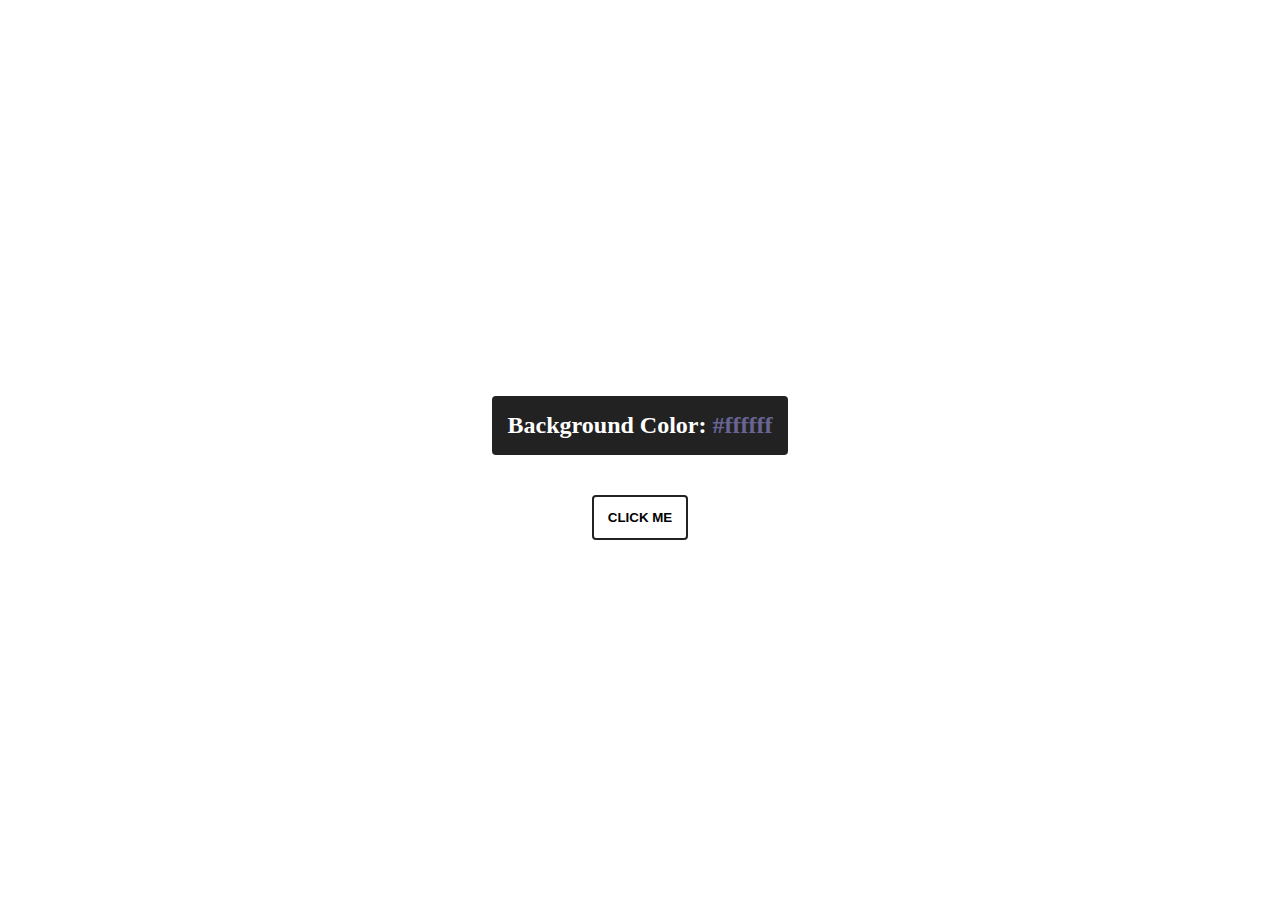
<file: Color Flipper/index.html>
<!DOCTYPE html>
<html lang="en">
<head>
    <meta charset="UTF-8">
    <meta name="viewport" content="width=device-width, initial-scale=1.0">
    <title>Color Flipper</title>
    <link href="styles.css" rel="stylesheet" />
</head>
<body>
    <main>
        <div class="container">
            <h2>Background Color: <span class="color">#ffffff</span></h2>
            <button class="btn btn-hero" id="btn">Click me</button>
        </div>
    </main>
    <script src="script.js"></script>
</body>
</html>
</file>
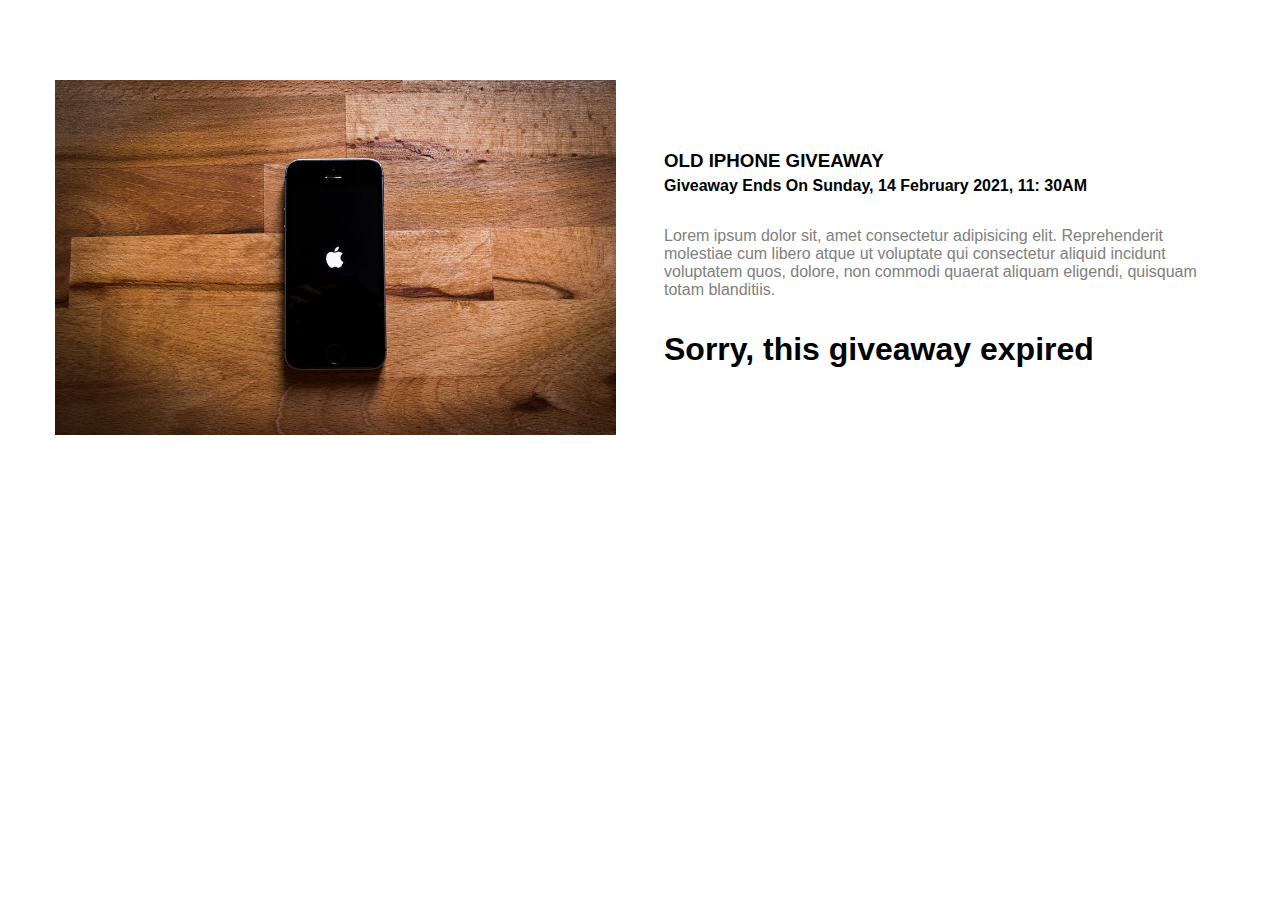
<file: Countdown timer/index.html>
<!DOCTYPE html>
<html lang="en">
  <head>
    <meta charset="UTF-8" />
    <meta name="viewport" content="width=device-width, initial-scale=1.0" />
    <title>Countdown</title>

    <!-- styles -->
    <link rel="stylesheet" href="styles.css" />
  </head>
  <body>
    <section class="section-center">
      <!-- image -->
      <article class="gift-img">
        <img class="photo" src="./gift.jpeg" alt="gift" />
      </article>
      <!-- info -->
      <article class="gift-info">
        <h3>old iphone giveaway</h3>
        <h4 class="giveaway">
          <!--giveaway ends on Monday, 14 June 2021, 8:00am-->
        </h4>
        <p>
          Lorem ipsum dolor sit, amet consectetur adipisicing elit.
          Reprehenderit molestiae cum libero atque ut voluptate qui consectetur
          aliquid incidunt voluptatem quos, dolore, non commodi quaerat aliquam
          eligendi, quisquam totam blanditiis.
        </p>
        <div class="deadline">
          <!-- days -->
          <div class="deadline-format">
            <div>
              <h4 class="days">34</h4>
              <span>days</span>
            </div>
          </div>
          <!-- end of days -->
          <!-- days -->
          <div class="deadline-format">
            <div>
              <h4 class="hours">34</h4>
              <span>hours</span>
            </div>
          </div>
          <!-- end of days -->
          <!-- minutes -->
          <div class="deadline-format">
            <div>
              <h4 class="minutes">34</h4>
              <span>mins</span>
            </div>
          </div>
          <!-- end of days -->
          <!-- minutes -->
          <div class="deadline-format">
            <div>
              <h4 class="seconds">34</h4>
              <span>secs</span>
            </div>
          </div>
          <!-- end of days -->
        </div>
      </article>
    </section>
    <!-- javascript -->
    <script src="app.js"></script>
  </body>
</html>
</file>
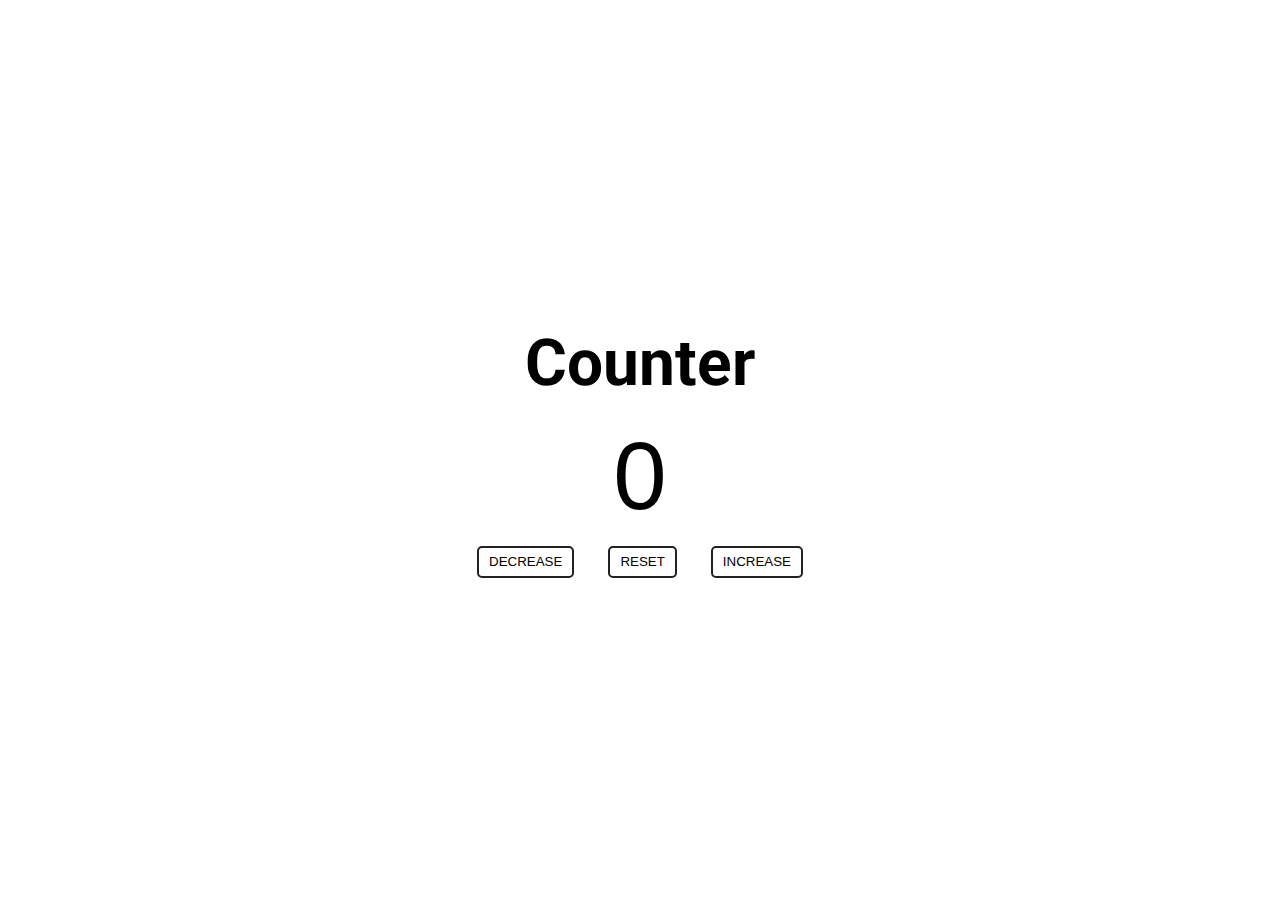
<file: Counter/index.html>
<!DOCTYPE html>
<html lang="en">
<head>
    <meta charset="UTF-8">
    <meta name="viewport" content="width=device-width, initial-scale=1.0">
    <title>Counter</title>
    <link href="style.css" rel="stylesheet" />
</head>
<body>
    <main>
        <div class="container">
            <h1>Counter</h1>
            <span id="value">0</span>
            <div class="btn-container">
                <button class="btn decrease">decrease</button>
                <button class="btn reset">reset</button>
                <button class="btn increase">increase</button>
            </div>
        </div>
    </main>
    <script src="app.js"></script>
</body>
</html>
</file>
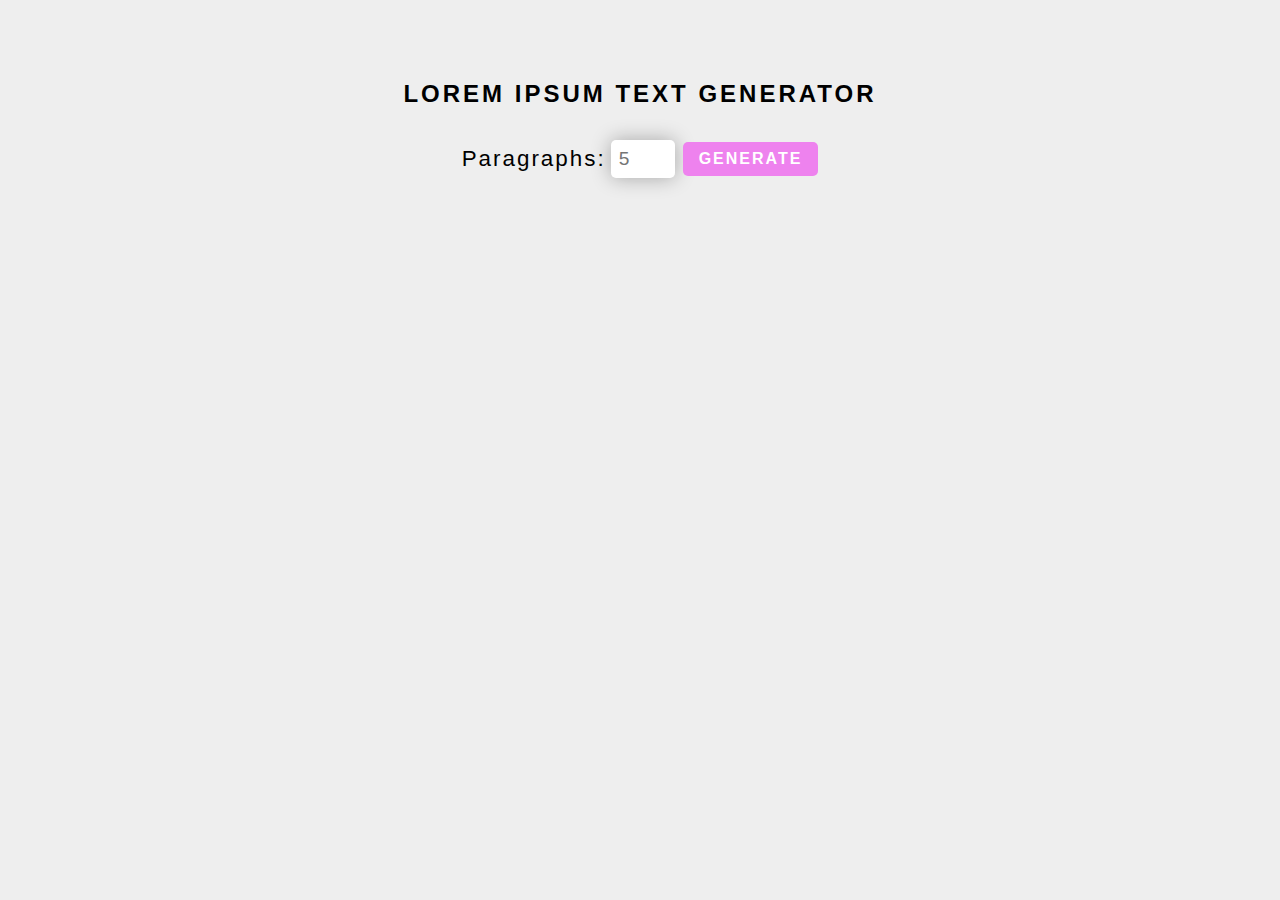
<file: Lorem ipsum text generator/index.html>
<!DOCTYPE html>
<html lang="en">
<head>
    <meta charset="UTF-8">
    <meta name="viewport" content="width=device-width, initial-scale=1.0">
    <title>Lorem Ipsum Text Generator</title>
    <link href="style.css" rel="stylesheet" />
</head>
<body>
    <section class="section-center">
        <h3>Lorem Ipsum text generator</h3>
        <form class="lorem-form">
          <label for="amount">paragraphs:</label>
          <input type="number" id="amount" name="amount" placeholder="5" />
          <button class="btn">generate</button>
        </form>
    </section>
    <article class="lorem-text"></article>
    <!--Javascript-->
    <script src="app.js"></script>
</body>
</html>
</file>
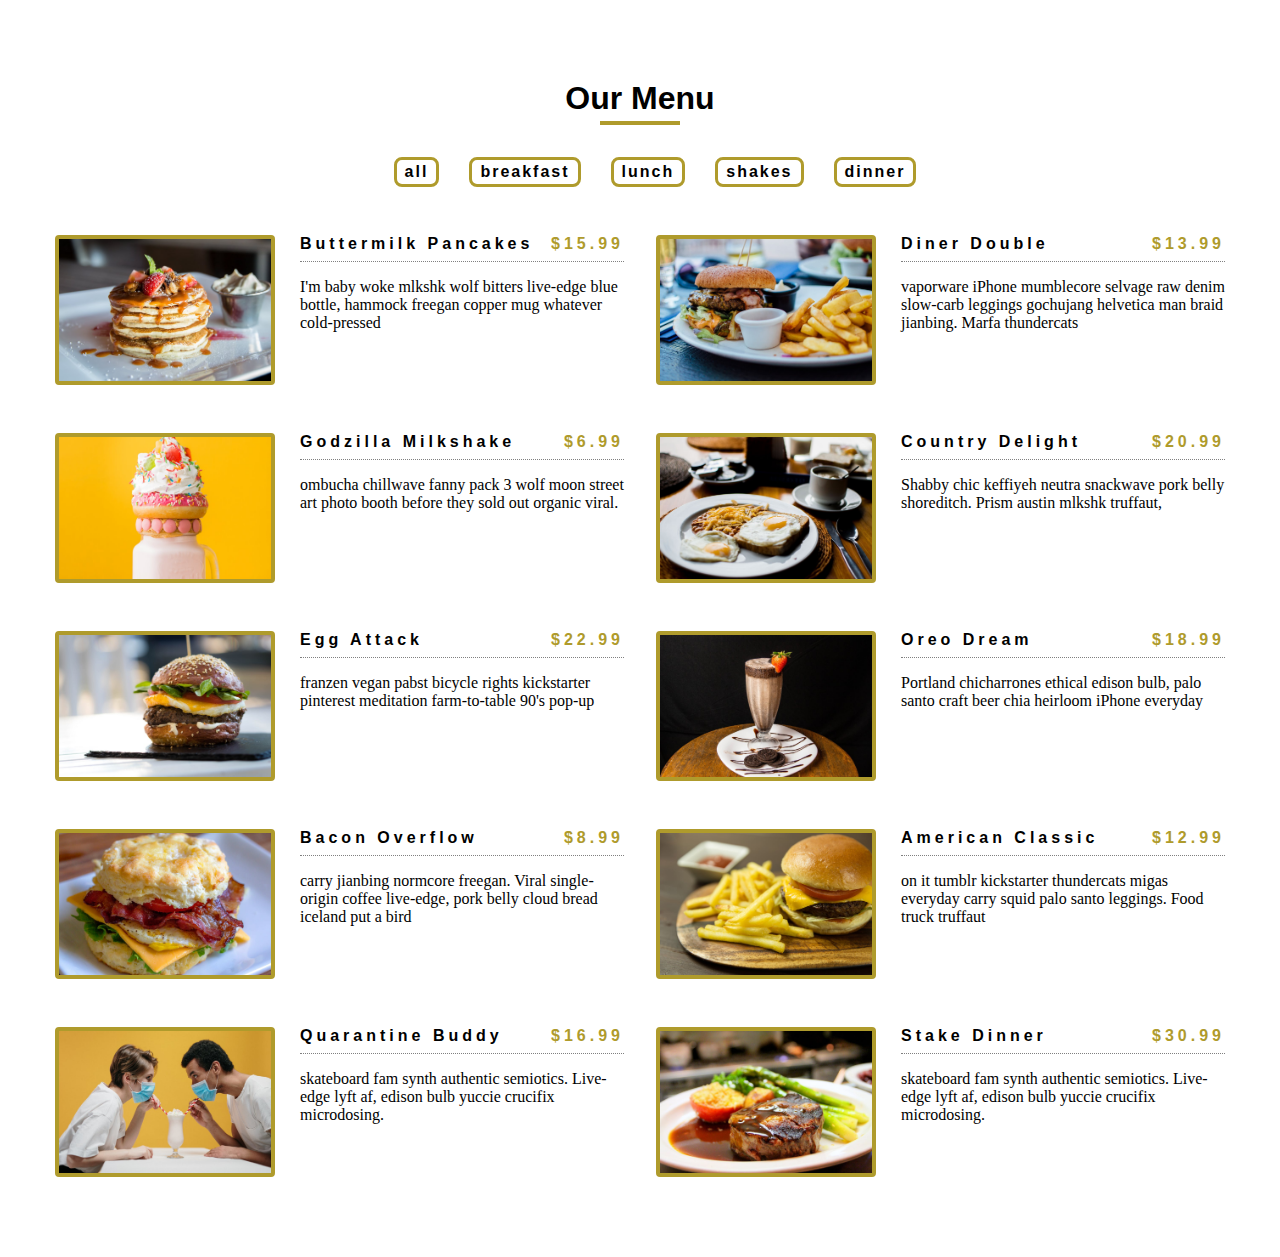
<file: Menu/index.html>
<!DOCTYPE html>
<html lang="en">
<head>
    <meta charset="UTF-8">
    <meta name="viewport" content="width=device-width, initial-scale=1.0">
    <title>Menu</title>
    <link href="style.css" rel="stylesheet" type="text/css" />
    
    <!--font awesome-->
    <link rel="stylesheet" href="https://use.fontawesome.com/releases/v5.15.2/css/all.css" integrity="sha384-vSIIfh2YWi9wW0r9iZe7RJPrKwp6bG+s9QZMoITbCckVJqGCCRhc+ccxNcdpHuYu" crossorigin="anonymous">

</head>
<body>
    <main>
        <section class="menu">
            <div class="title">
                <h2>our menu</h2>
                <div class="underline"></div>
            </div>
            <!--filter buttons-->
            <div class="btn-container">
                <!--
                <button class="filter-btn" type="button" data-id="all">All</button>
                <button class="filter-btn" type="button" data-id="breakfast">Break Fast</button>
                <button class="filter-btn" type="button" data-id="lunch">Lunch</button>
                <button class="filter-btn" type="button" data-id="shakes">Shakes</button>
                -->
            </div>
            <!--menu items-->
            <div class="section-center">
                <!--
                <article class="menu-item">
                    <img src="./menu-item.jpeg" alt="" class="photo" />
                    <div class="item-info">
                        <header>
                            <h4>banana pancakes</h4>
                            <h4 class="price">$15</h4>
                        </header>
                        <div class="item-text">
                            <p>Lorem ipsum dolor sit amet consectetur adipisicing elit. Nisi recusandae, ipsa similique assumenda tempore enim quidem a numquam amet, veniam molestias, adipisci possimus dicta tenetur qui nemo quos deserunt accusamus.</p>
                        </div>
                    </div>
                </article>
                -->
            </div>
        </section>
    </main>
    <!--javascript-->
    <script src="app.js"></script>
</body>
</html>
</file>
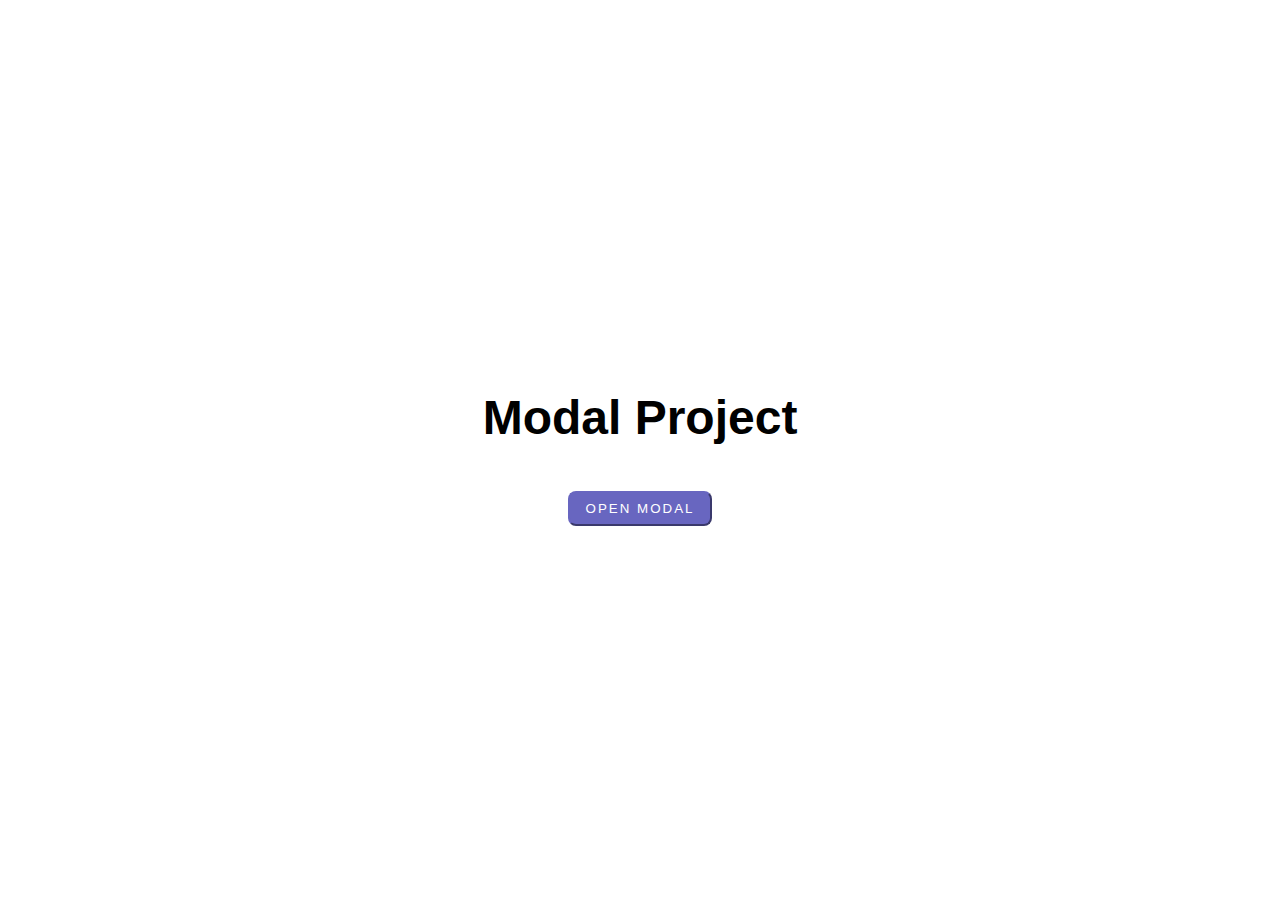
<file: Modal/index.html>
<!DOCTYPE html>
<html lang="en">
<head>
    <meta charset="UTF-8">
    <meta name="viewport" content="width=device-width, initial-scale=1.0">
    <title>Modal Project</title>
    <link href="styles.css" rel="stylesheet" />
    <!-- font awesome link-->
    <link rel="stylesheet" href="https://use.fontawesome.com/releases/v5.15.2/css/all.css" integrity="sha384-vSIIfh2YWi9wW0r9iZe7RJPrKwp6bG+s9QZMoITbCckVJqGCCRhc+ccxNcdpHuYu" crossorigin="anonymous">

</head>
<body>
    <header class="hero">
        <div class="banner">
          <h1>modal project</h1>
          <button class="modal-btn">
            open modal
          </button>
        </div>
    </header>
    <div class="modal-overlay">
        <div class="modal-container">
          <h3>modal content</h3>
          <button class="close-btn"><i class="fas fa-times"></i></button>
        </div>
    </div>

    <!-- javascript link-->
    <script src="app.js"></script>
</body>
</html>
</file>
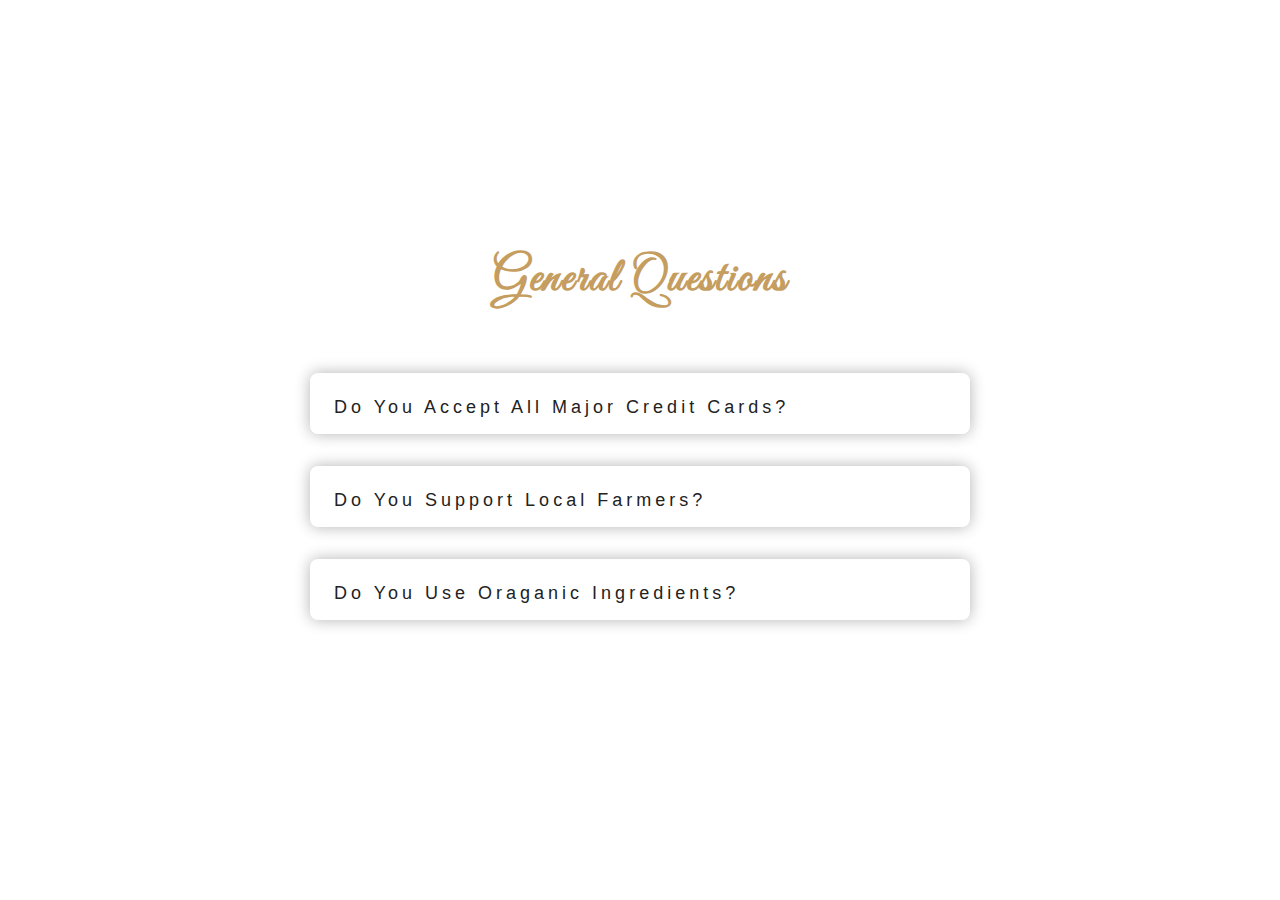
<file: Q & A/index.html>
<!DOCTYPE html>
<html lang="en">
<head>
    <meta charset="UTF-8">
    <meta name="viewport" content="width=device-width, initial-scale=1.0">
    <title>Q & A</title>
    <!-- font awesome-->
    <link rel="stylesheet" href="https://use.fontawesome.com/releases/v5.15.2/css/all.css" integrity="sha384-vSIIfh2YWi9wW0r9iZe7RJPrKwp6bG+s9QZMoITbCckVJqGCCRhc+ccxNcdpHuYu" crossorigin="anonymous">
    <!-- CSS -->
    <link href="styles.css" rel="stylesheet" />
</head>
<body>
    <main>
        <section>
            <div class="title">
                <h2>general questions</h2>
            </div>
            <div class="section-center">
                <article class="question">
                    <div class="question-title">
                        <p>
                            do you accept all major credit cards?
                        </p>
                        <button type="button" class="question-btn">
                            <span class="plus-icon">
                              <i class="far fa-plus-square"></i>
                            </span>
                            <span class="minus-icon">
                              <i class="far fa-minus-square"></i>
                            </span>
                        </button>
                    </div>
                    <div class="question-text">
                        <p>Lorem ipsum, dolor sit amet consectetur adipisicing elit. Hic animi quia omnis quibusdam? Necessitatibus excepturi non molestias culpa deserunt enim officiis placeat temporibus pariatur eius impedit, ipsum labore quidem sint.</p>
                    </div>
               </article>
               <article class="question">
                   <div class="question-title">
                       <p>do you support local farmers?</p>
                       <button type="button" class="question-btn">
                           <span class="plus-icon">
                               <i class="far fa-plus-square"></i>
                           </span>
                           <span class="minus-icon">
                               <i class="far fa-minus-square"></i>
                           </span>
                       </button>
                    </div>
                    <div class="question-text">
                        <p>Lorem ipsum, dolor sit amet consectetur adipisicing elit. Hic animi quia omnis quibusdam? Necessitatibus excepturi non molestias culpa deserunt enim officiis placeat temporibus pariatur eius impedit, ipsum labore quidem sint.</p>
                    </div>
               </article>
               <article class="question">
                   <div class="question-title">
                    <p>do you use oraganic ingredients?</p>
                    <button type="button" class="question-btn">
                        <span class="plus-icon">
                            <i class="far fa-plus-square"></i>
                        </span>
                        <span class="minus-icon">
                            <i class="far fa-minus-square"></i>
                        </span>
                    </button>
                   </div>
                   <div class="question-text">
                     <p>Lorem ipsum, dolor sit amet consectetur adipisicing elit. Hic animi quia omnis quibusdam? Necessitatibus excepturi non molestias culpa deserunt enim officiis placeat temporibus pariatur eius impedit, ipsum labore quidem sint.</p>
                   </div>
                </article>
            </div>
        </section>
    </main>
    <!--Javascript-->
    <script src="app.js"></script>
</body>
</html>
</file>
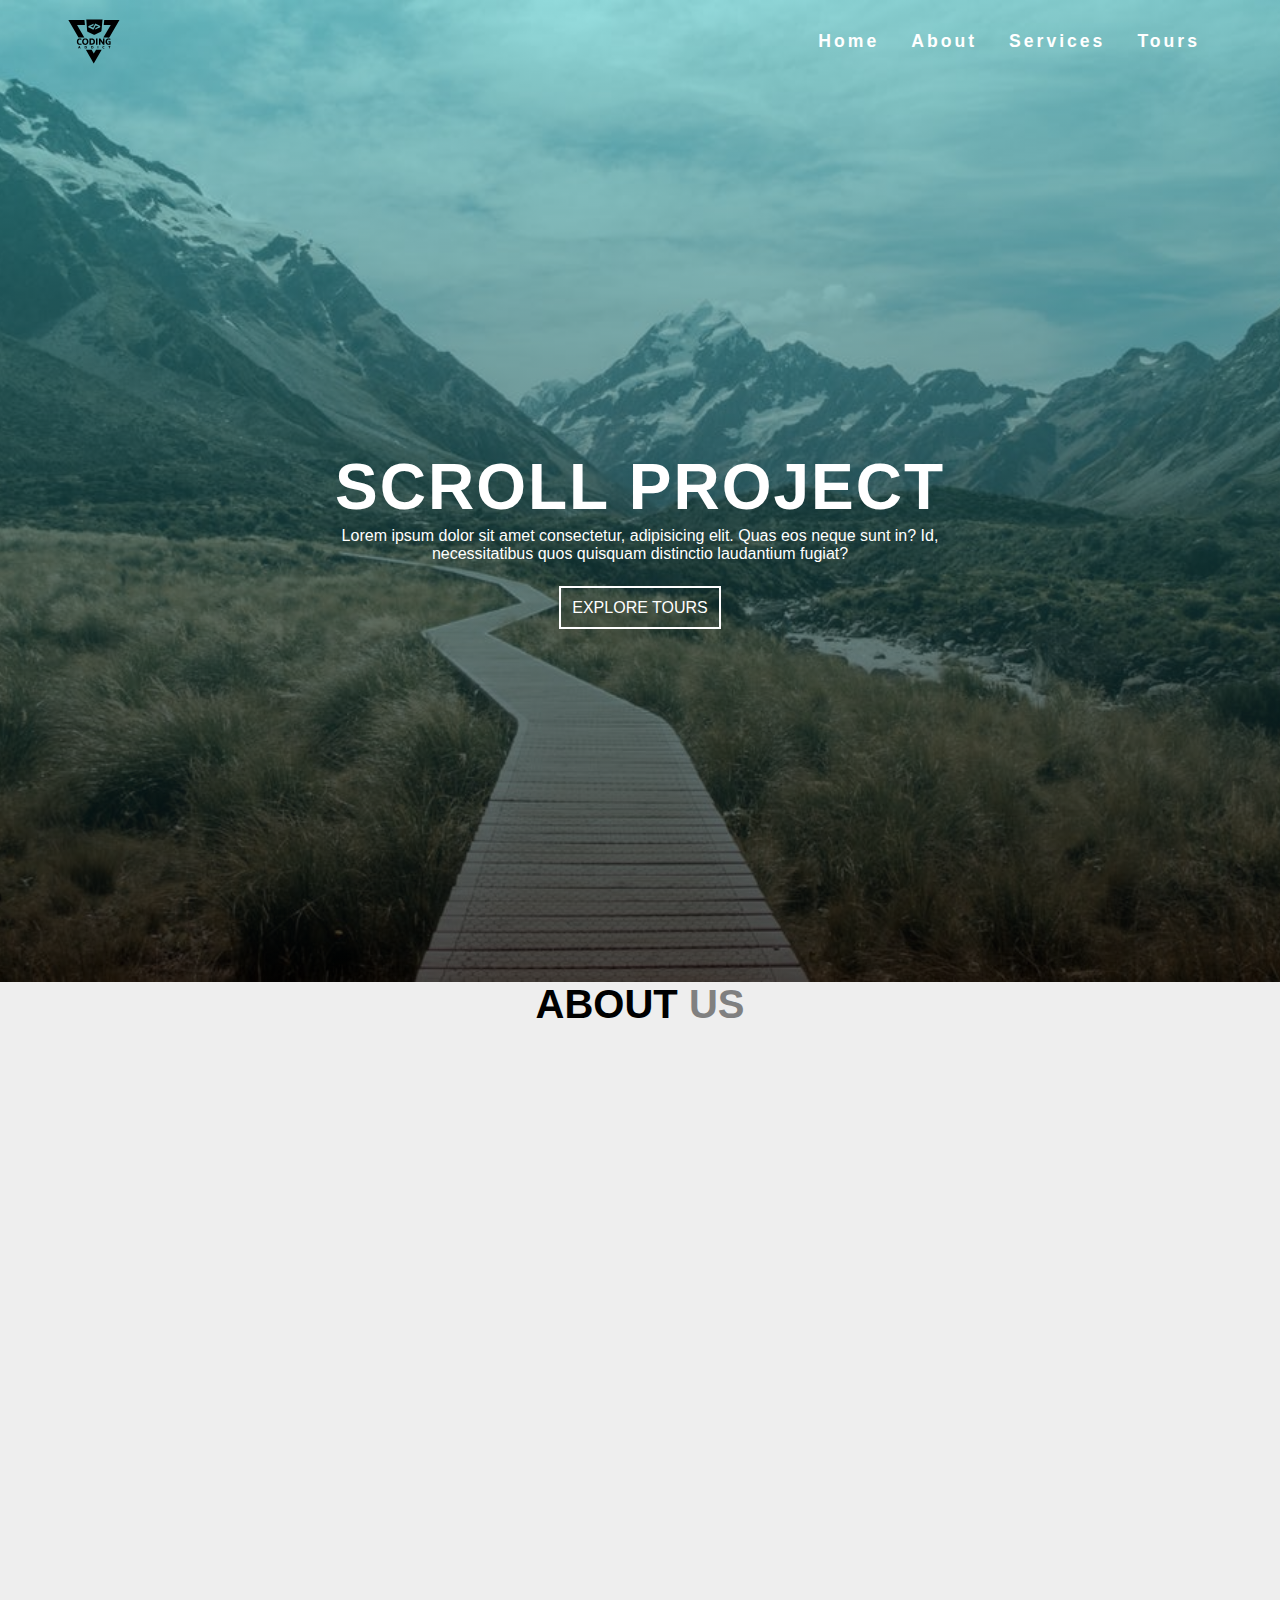
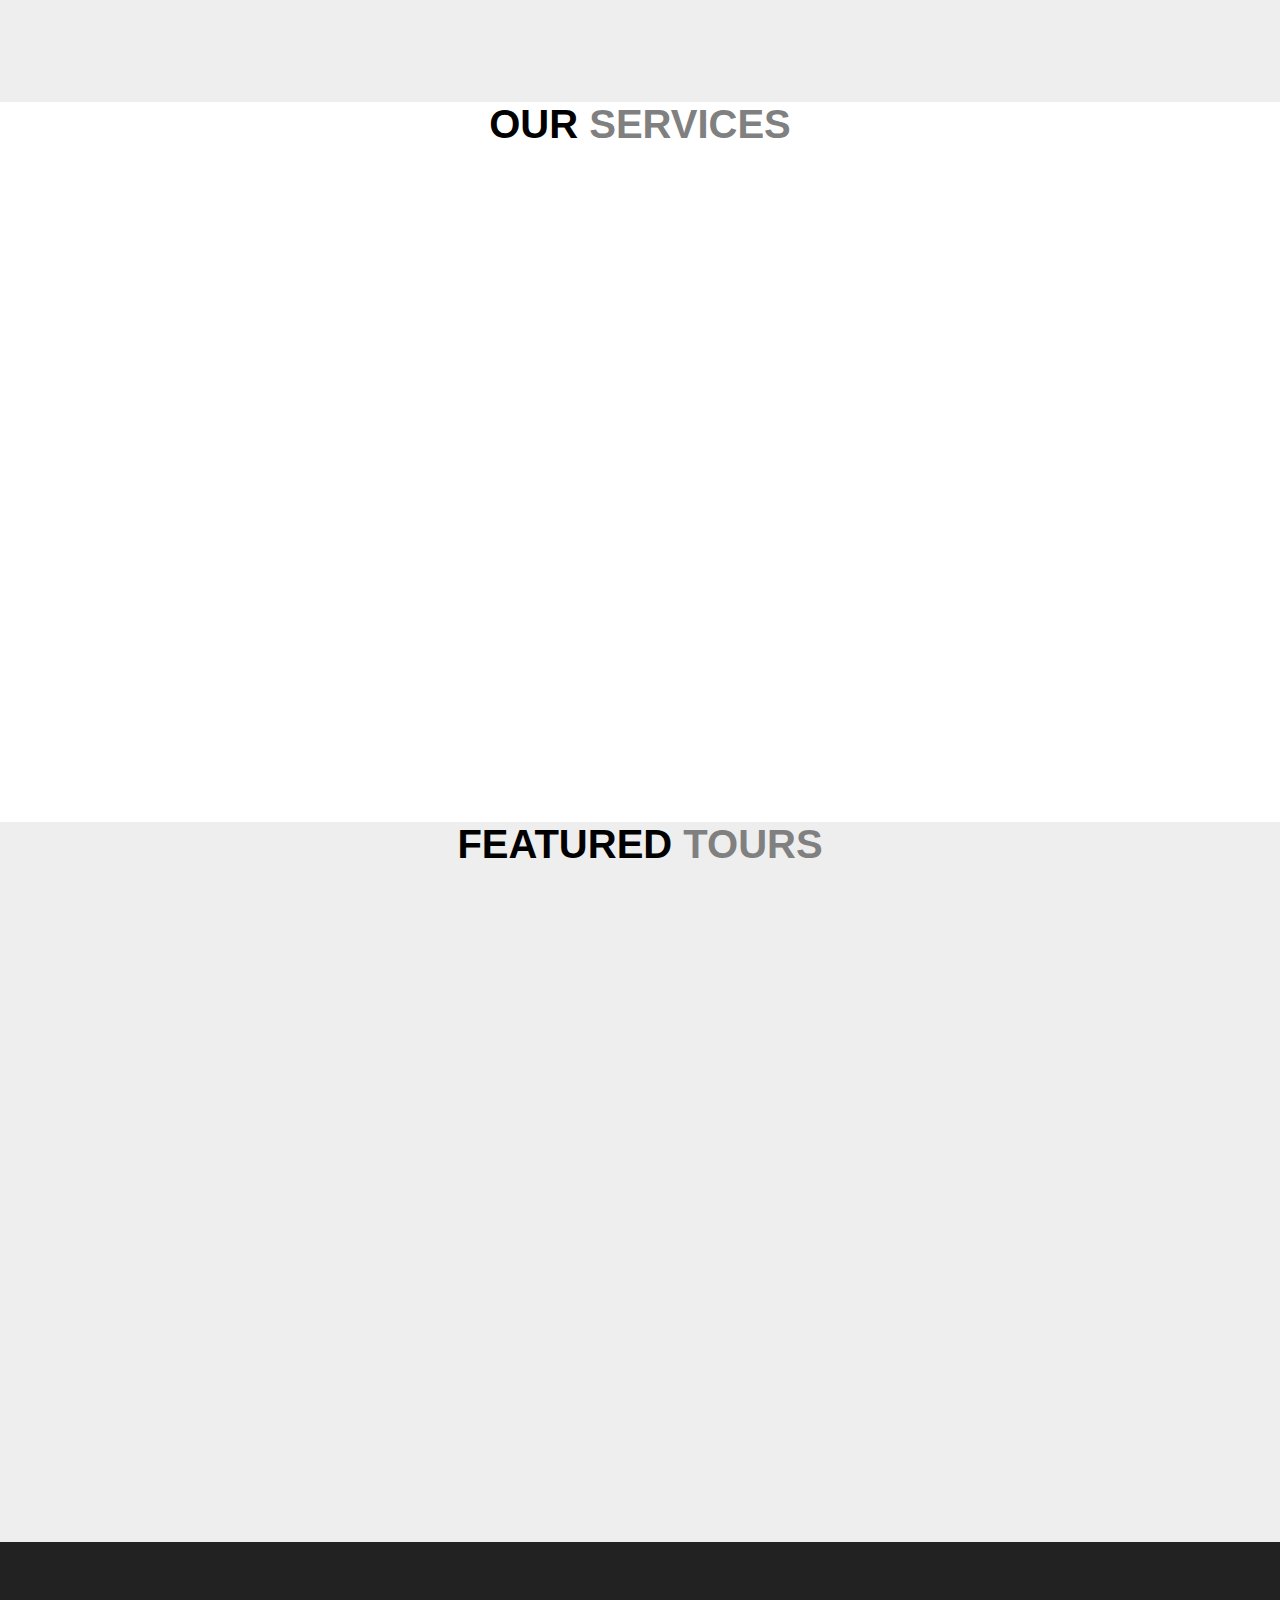
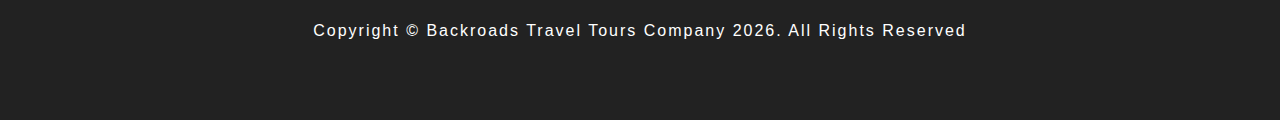
<file: Scroll/index.html>
<!DOCTYPE html>
<html lang="en">
<head>
    <meta charset="UTF-8">
    <meta name="viewport" content="width=device-width, initial-scale=1.0">
    <title>scroll project</title>
    <link href="styles.css" rel="stylesheet" type="text/css" />
    <link rel="stylesheet" href="https://use.fontawesome.com/releases/v5.15.2/css/all.css" integrity="sha384-vSIIfh2YWi9wW0r9iZe7RJPrKwp6bG+s9QZMoITbCckVJqGCCRhc+ccxNcdpHuYu" crossorigin="anonymous">

</head>
<body>
    <header id="home">
        <!-- navbar -->
        <nav id="nav">
          <div class="nav-center">
            <!-- nav header -->
            <div class="nav-header">
              <img src="./logo.svg" class="logo" alt="logo" />
              <button class="nav-toggle">
                <i class="fas fa-bars"></i>
              </button>
            </div>
            <!-- links -->
            <div class="links-container">
              <ul class="links">
                <li>
                  <a href="#home" class="scroll-link">home</a>
                </li>
                <li>
                  <a href="#about" class="scroll-link">about</a>
                </li>
                <li>
                  <a href="#services" class="scroll-link">services</a>
                </li>
                <li>
                  <a href="#tours" class="scroll-link">tours</a>
                </li>
              </ul>
            </div>
          </div>
        </nav>
        <!-- banner -->
        <div class="banner">
          <div class="container">
            <h1>scroll project</h1>
            <p>
              Lorem ipsum dolor sit amet consectetur, adipisicing elit. Quas eos
              neque sunt in? Id, necessitatibus quos quisquam distinctio
              laudantium fugiat?
            </p>
            <a href="#tours" class="scroll-link btn btn-white">explore tours</a>
          </div>
        </div>
    </header> 
    <!-- about -->
    <section id="about" class="section">
        <div class="title">
            <h2>about <span>us</span></h2>
        </div>
    </section>
    <!-- services -->
    <section id="services" class="section">
        <div class="title">
            <h2>our <span>services</span></h2>
        </div>
    </section>
          <!-- contact -->
    <section id="tours" class="section">
        <div class="title">
            <h2>featured <span>tours</span></h2>
        </div>
    </section>
    <footer class="section">
        <p>
            copyright &copy; backroads travel tours company
            <span id="date"></span>. all rights reserved
        </p>
        </footer>
        <a class="scroll-link top-link" href="#home">
          <i class="fas fa-arrow-up"></i>
        </a>
    </footer>
    <!--javascript-->
    <script src="app.js"></script>
</body>
</html>
</file>
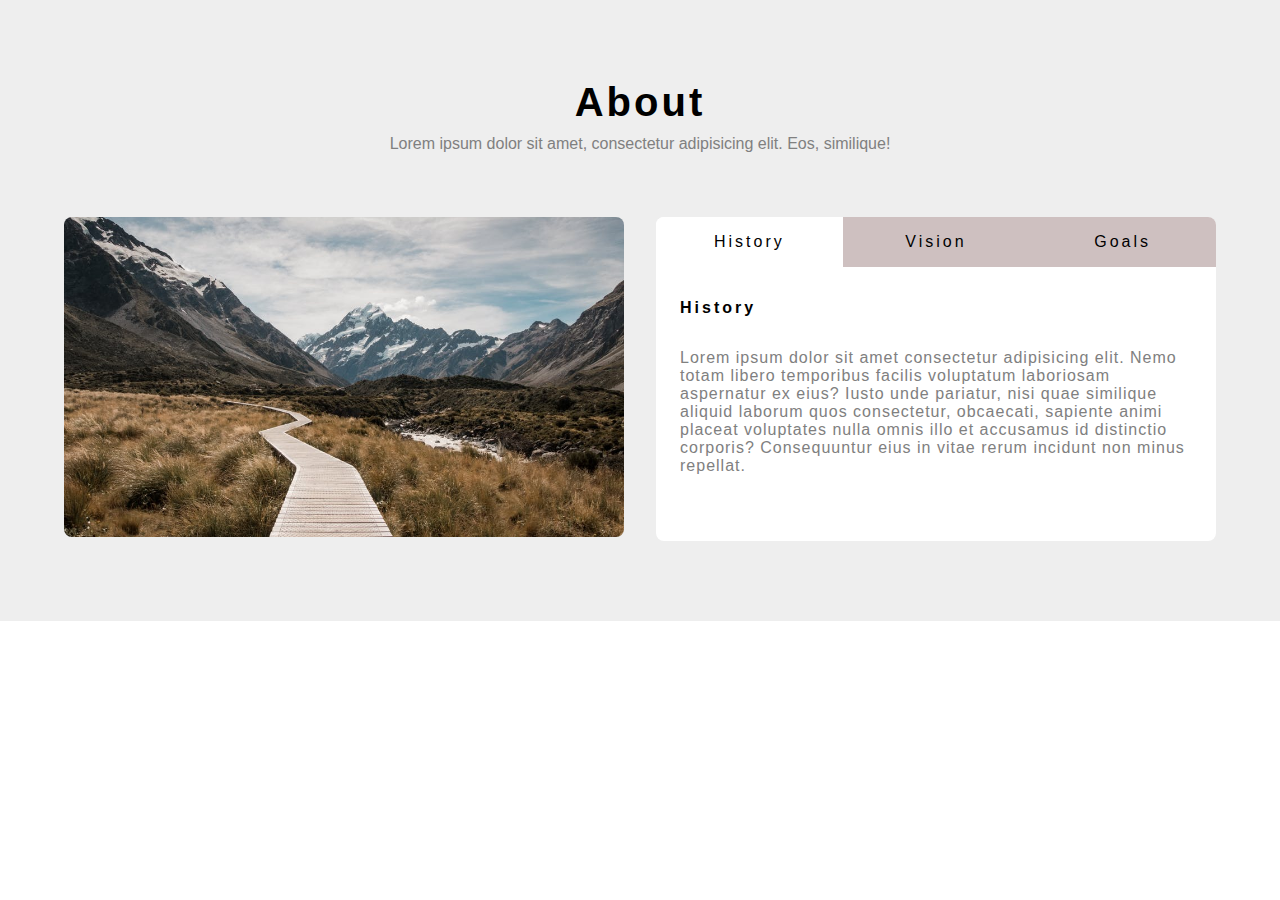
<file: Tabs/index.html>
<!DOCTYPE html>
<html lang="en">
<head>
  <meta charset="UTF-8">
  <meta name="viewport" content="width=device-width, initial-scale=1.0">
  <title>Tabs</title>
  <link rel="stylesheet" href="style.css">
</head>
<body>
  <section class="section">
    <div class="title">
      <h2>About</h2>
      <p>Lorem ipsum dolor sit amet, consectetur adipisicing elit. Eos, similique!</p>
    </div>
    <div class="about-center section-center">
      <article class="about-img">
        <img src="./hero-bcg.jpeg" alt="" />
      </article>
      <article class="about">
        <!-- btn container-->
        <div class="btn-container">
          <button class="tab-btn active" data-id="history">history</button>
          <button class="tab-btn" data-id="vision">vision</button>
          <button class="tab-btn" data-id="goals">goals</button>
        </div>
        <div class="about-content">
          <div class="content active" id="history">
            <h4>history</h4>
            <p>Lorem ipsum dolor sit amet consectetur adipisicing elit. Nemo totam libero temporibus facilis voluptatum laboriosam aspernatur ex eius? Iusto unde pariatur, nisi quae similique aliquid laborum quos consectetur, obcaecati, sapiente animi placeat voluptates nulla omnis illo et accusamus id distinctio corporis? Consequuntur eius in vitae rerum incidunt non minus repellat.</p>
          </div>
          <div class="content" id="vision">
            <h4>vision</h4>
            <p>Lorem ipsum dolor sit amet consectetur adipisicing elit. Sequi explicabo perspiciatis corporis distinctio, nam soluta deserunt dolorum accusamus? Vitae consequuntur consectetur corrupti minus porro illo autem et temporibus reprehenderit obcaecati enim error alias quis doloremque hic placeat, natus ipsum asperiores aut perspiciatis rem! Harum consequuntur hic fugit quasi dolor in!</p>
            <ul>
              <li>list item</li>
              <li>list item</li>
              <li>list item</li>
            </ul>
          </div>
          <div class="content" id="goals">
            <h4>goals</h4>
            <p>Lorem ipsum dolor sit amet consectetur, adipisicing elit. Explicabo nemo corporis unde magnam aperiam soluta nostrum libero eos dolor iusto, exercitationem, animi alias dicta! Sequi ea perspiciatis dignissimos nemo aspernatur, consequuntur iste rerum laudantium tempore harum voluptatum tenetur expedita ratione quaerat delectus asperiores eveniet deserunt!</p>
          </div>
        </div>
      </article>
    </div>
  </section>
  <script src="app.js"></script>
</body>
</html>
</file>
<file: Color Flipper/styles.css>
main {
    height: 100vh;
    display: grid;
    place-items: center;
}
.container {
    text-align: center;
}
.container h2 {
    background: #222;
    color: #fff;
    padding: 1rem;
    border-radius: 0.25rem;
    margin-bottom: 2.5rem;
}
.color {
    color: rgb(104, 100, 148);
}
.btn-hero {
    background: transparent;
    border: 2px solid #222;
    padding: 1em;
    border-radius: 00.25rem;
    text-transform: uppercase;
    font-weight: 700;
    font-family: Verdana, Geneva, Tahoma, sans-serif;
}
.btn-hero:hover {
    background-color: #222;
    color: #fff;
}
</file>
<file: Countdown timer/styles.css>
* {
    margin: 0;
    padding: 0;
    box-sizing: border-box;
    font-family: Arial, Helvetica, sans-serif;
}

.section-center {
    width: 90vw;
    margin: 5rem auto;
    max-width: 1170px;
}
.giveaway {
    text-transform: capitalize;
    margin-top: 5px;
}
.gift-img {
    margin-bottom: 2rem
}
.gift-info h3 {
    text-transform: uppercase;
    color: black;
}
.gift-info p {
    color: gray;
}
.date {
    color: gray;
    font-size: 0.85rem;
}
@media screen and (min-width: 992px) {
    .section-center {
      display: grid;
      grid-template-columns: 1fr 1fr;
      place-items: center;
      gap: 3rem;
      width: 95vw;
    }
    .gift-img {
      margin-bottom: 0;
    }
}
.gift-info p {
    margin: 2rem 0;
}
.deadline {
    display: flex;
}
.deadline-format {
    background: black;
    color: #fff;
    margin-right: 1rem;
    width: 5rem;
    height: 5rem;
    display: grid;
    place-items: center;
    text-align: center;
}
.deadline-format span {
    display: block;
    text-transform: uppercase;
    letter-spacing: 2px;
    font-size: 0.85rem;
}
.deadline h4:not(.expired) {
    font-size: 2rem;
    margin-bottom: 0.25rem;
}
.photo {
    height: auto;
    width: 100%;
}
</file>
<file: Counter/style.css>
@import url('https://fonts.googleapis.com/css2?family=Roboto&display=swap');
* {
    margin: 0;
    padding: 0;
    box-sizing: border-box;
}
main {
    min-height: 100vh;
    display: grid;
    place-items: center;
}
.container {
    text-align: center;
}
h1 {
    font-family: Roboto, Arial, Helvetica, sans-serif;
    font-size: 4rem;
    padding: 0.3em;
}
#value {
    font-size: 6rem;
    font-family: 'Lucida Sans', 'Lucida Sans Regular', 'Lucida Grande', 'Lucida Sans Unicode', Geneva, Verdana, sans-serif;
}
.btn {
    background: transparent;
    border: 2px solid #222;
    padding: 0.5em 0.75em;
    margin: 15px;
    border-radius: 5px;
    text-transform: uppercase;
}
.btn:hover {
    color: #fff;
    background-color: #222;
}
</file>
<file: Lorem ipsum text generator/style.css>
* {
  margin: 0;
  padding: 0;
  box-sizing: border-box;
  font-family: sans-serif;
  background: #eee;
}
.section-center {
  margin: 0 auto;
  max-width: 40rem;
  text-align: center;
  margin-top: 5rem;
  width: 90vw;
}
.section-center h3 {
  font-size: 1.5rem;
  text-transform: uppercase;
  letter-spacing: 3px;
}
.lorem-form {
  display: flex;
  justify-content: center;
  align-items: center;
  margin-top: 2rem;
}
label {
  text-transform: capitalize;
  letter-spacing: 2px;
  font-size: 1.4rem;
}
input {
  margin-left: 5px;
  background: #fff;
  width: 4rem;
  border: none;
  padding: 0.5rem 0.5rem;
  font-size: 1.2rem;
  border-radius: 5px;
  box-shadow: 0 0 20px rgba(0, 0, 0, 0.3);
}
.btn {
  margin-left: 8px;
  background: violet;
  color: white;
  border: none;
  padding: 0.5rem 1rem;
  letter-spacing: 2px;
  text-transform: uppercase;
  border-radius: 5px;
  font-weight: 700;
  font-size: 1rem;
}
.btn:hover {
  background: rgb(170, 120, 170);
}
.lorem-text {
  max-width: 40rem;
  margin: 1.5rem auto;
  color: rgb(141, 102, 102);
}
.result {
  margin-bottom: 2rem;
}
</file>
<file: Menu/style.css>
* {
    margin: 0;
    padding: 0;
    box-sizing: border-box;
}
.menu {
    padding: 5rem 0;
}
.title {
    margin-bottom: 2rem;
    text-align: center;
}
.title h2 {
    text-transform: capitalize;
    font-family: 'Trebuchet MS', 'Lucida Sans Unicode', 'Lucida Grande', 'Lucida Sans', Arial, sans-serif;
    font-size: 2rem;
    margin-bottom: 0.25rem;

}
.underline {
    width: 5rem;
    height: 0.25rem;
    background-color: rgb(175, 155, 44);
    margin: 0 auto;
}
.btn-container {
    display: flex;
    justify-content: center;
    align-items: center;
    text-align: center;
    padding-bottom: 3rem;
}
.filter-btn {
    margin-left: 30px;
    padding: 0.2rem 0.5rem;
    border: 0.2rem solid rgb(175, 155, 44);
    background: transparent;
    border-radius: 0.5rem;
    font-family: 'Segoe UI', Tahoma, Geneva, Verdana, sans-serif;
    font-weight: 600;
    font-size: 1rem;
    letter-spacing: 2px;
}
.filter-btn:hover {
    background: rgb(175, 155, 44);
    color: #fff;
}
.section-center {
    width: 90vw;
    margin: 0 auto;
    max-width: 1170px;
    display: grid;
    gap: 3rem 2rem;
    justify-items: center;
}
.menu-item {
    display: grid;
    gap: 1rem 2rem;
    max-width: 25rem;
}
.photo {
    object-fit: cover;
    height: 200px;
    width: 220px;
    border: 0.25rem solid rgb(175, 155, 44);
    border-radius: 0.25rem;
}
.item-info header {
    display: flex;
    justify-content: space-between;
    border-bottom: 0.5px dotted grey;
}
.item-info h4 {
    font-family: Arial, Helvetica, sans-serif;
    letter-spacing: 0.25rem;
    text-transform: capitalize;
    margin-bottom: 0.5rem;
}
.price {
    color: rgb(175, 155, 44);
}
.item-text {
    margin-bottom: 0;
    padding-top: 1rem;
}
  
@media screen and (min-width: 768px) {
    .menu-item {
      grid-template-columns: 225px 1fr;
      gap: 0 1.25rem;
      max-width: 40rem;
    }
    .photo {
      height: 175px;
    }
}
@media screen and (min-width: 1200px) {
    .section-center {
      width: 95vw;
      grid-template-columns: 1fr 1fr;
    }
    .photo {
      height: 150px;
    }
}
</file>
<file: Modal/styles.css>
* {
    margin: 0;
    padding: 0;
    box-sizing: border-box;
    font-family: Arial, Helvetica, sans-serif;
}
.hero {
    min-height: 100vh;
    background: url('https://res.cloudinary.com/teja54/image/upload/v1611828764/alfons-morales-YLSwjSy7stw-unsplash_j4prow.jpg') center/cover no-repeat;
    display: grid;
    place-items: center;
}
.banner {
    width: 45vw;
    background-color: #fff;
    padding: 4rem;
    text-align: center;
    border-radius: 0.5rem;
}
h1, h3 {
    font-size: 3rem;
    text-transform: capitalize;
    padding: 1rem;
}
.modal-btn {
    margin-top: 30px;
    background-color: #6866c0;
    border-color: #6866c0;
    padding: 0.5rem 1rem;
    border-radius: 0.5rem;
    color: #fff;
    text-transform: uppercase;
    letter-spacing: 2px;
}
.modal-btn:hover {
    background: transparent;
    color: black;
    font-weight: 600;
}
.modal-overlay {
    position: fixed;
    top: 0;
    left: 0;
    width: 100%;
    height: 100%;
    display: grid;
    place-items: center;
    background: rgba(73, 166, 233, 0.5);
    transition: all 0.3s linear;
    visibility: hidden;
    z-index: -10;
}
.open-modal {
    visibility: visible;
    z-index: 10;
}
.modal-container {
    width: 45vw;
    background-color: #fff;
    padding: 4rem;
    text-align: center;
    border-radius: 0.5rem;
    position: relative;
}
.close-btn {
    position: absolute;
    top: 1rem;
    right: 2rem;
    background: transparent;
    border: transparent;
    font-size: 1.3rem;
    transition: all 0.5s linear;
}
.close-btn:hover {
    transform: rotate(360deg);
}
</file>
<file: Q & A/styles.css>
@import url('https://fonts.googleapis.com/css2?family=Dancing+Script&family=Great+Vibes&display=swap');

* {
    margin: 0;
    padding: 0;
    box-sizing: border-box;
}
main {
    min-height: 100vh;
    display: grid;
    place-items: center;
}
.title {
    margin-bottom: 4rem;
}
.title h2 {
    color:  #c59d5f;
    font-family: 'Dancing Script', cursive;
    font-family: 'Great Vibes', cursive;
    text-align: center;
    font-size: 3rem;
    letter-spacing: 2px;
    text-transform: capitalize;
}
.section-center {
    width: 660px;
}
.question {
    background: #fff;
    box-shadow: 0 0 15px rgba(0, 0, 0, 0.3);
    padding: 1.5rem 1.5rem 0 1.5rem;
    margin-bottom: 2rem;
    border-radius: 0.5rem;
}
.question-title {
    display: flex;
    justify-content: space-between;
    align-items: center;
    text-transform: capitalize;
    padding-bottom: 1rem;
}
.question-title p {
    margin-bottom: 0;
    letter-spacing: 4px;
    color: #222;
    font-size: 18px;
    font-family: sans-serif;
}
.question-btn {
    font-size: 1.5rem;
    background: transparent;
    border-color: transparent;
    cursor: pointer;
    transition: all 0.5s linear;
}
.question-btn:hover {
    transform: rotate(90deg);
}
.question-text {
    padding: 1rem 0 1.5rem 0;
    border-top: 1px solid rgba(0, 0, 0, 0.2);
}
.question-text p {
    margin-bottom: 0;
}
.question-text {
    display: none;
}
.show-text .question-text {
    display: block;
}
.minus-icon {
    display: none;
}
.show-text .minus-icon {
    display: inline;
}
.show-text .plus-icon {
    display: none;
}
</file>
<file: Scroll/styles.css>
html {
    scroll-behavior: smooth;
}
* {
    margin: 0;
    padding: 0;
    box-sizing: border-box;
    list-style: none;
    text-decoration: none;
    font-family: sans-serif;
}
header {
    min-height: 100vh;
    background: linear-gradient(rgba(63, 208, 212, 0.5), rgba(0, 0, 0, 0.7)), url('./hero-bcg.jpeg') center/cover no-repeat;
}
nav {
    background: #fff;
    padding: 1rem 1.5rem;
}
.nav-header {
    display: flex;
    justify-content: space-between;
    align-items: center;
}
.nav-toggle {
    font-size: 1.5rem;
    background: transparent;
    border: transparent;
    transition: all 0.5s linear;
    cursor: pointer;
}
.logo {
    height: 50px;
}
.links-container {
    height: 0;
    overflow: hidden;
    transition: all 0.5s linear;
}
.show-links {
    height: 200px;
}
.links a {
    background: #fff;
    color: grey;
    font-size: 1.1rem;
    text-transform: capitalize;
    display: block;
    letter-spacing: 3px;
    font-weight: bold;
    padding: 0.75rem 0;
    transition: all 0.5s linear;
}
.fixed-nav {
    position: fixed;
    top: 0;
    left: 0;
    width: 100%;
    background: #fff;
    box-shadow: 0 0 20px rgba(0, 0, 0, 0.7);
}
.fixed-nav .links a {
    color: grey;
}
@media screen and (min-width: 800px) {
    nav{
        background: transparent;
    }
    .nav-center {
        width: 90vw;
        max-width: 1170px;
        margin: 0 auto;
        display: flex;
        align-items: center;
        justify-content: space-between;
    }
    .nav-header {
        padding: 0;
    }
    .nav-toggle{
        display: none;
    }
    .links-container {
        height: auto !important;
    }
    .links {
        display: flex;
    }
    .links a {
        background: transparent;
        color: #fff;
        font-size: 1.1rem;
        display: block;
        margin: 0 1rem;
        font-weight: bold;
        padding: 0;
        transition: all 0.5s linear;
        text-transform: capitalize;
    }
} 
.banner {
    min-height: 100vh;
    display: grid;
    place-items: center;
    text-align: center;
}
.container h1 {
    color: #fff;
    text-transform: uppercase;
    font-size: 4rem;
    font-family: Arial;
    letter-spacing: 2px;
    padding: 0.2rem;
}
.container p {
    color: #fff;
    max-width: 25rem;
    margin: 0 auto;
    margin-bottom: 1.25rem;
    padding-bottom: 1rem;
}
.container a {
    color: #fff;
    text-transform: uppercase;
    border: 2px solid #fff;
    padding: 0.7rem;
}
.container a:hover {
    background: #fff;
    color: #222;
    font-weight: 600;
}
@media screen and (min-width: 768px) {
    .container p {
        max-width: 40rem;
    }
}
/*sections am=nd title*/
.title h2 {
    text-align: center;
    text-transform: uppercase;
    font-size: 2.5rem;
}
.title span {
    color: gray;
}
#about, #services, #tours {
    height: 80vh;
}
#about, #tours {
    background: #eee;
}
#services {
    background: #fff;
}
footer {
    background: #222;
    padding: 5rem 1rem;
}
footer p {
    color: #fff;
    text-align: center;
    text-transform: capitalize;
    letter-spacing: 2px;
    margin-bottom: 0;
}
.top-link {
    font-size: 1.25rem;
    position: fixed;
    bottom: 3rem;
    right: 3rem;
    display: grid;
    place-items: center;
    animation: bounce 2s ease-in-out infinite;
    transition: all 0.1s linear;
    background: gray;
    color: #222;
    border-radius: 50%;
    padding: 5px;
    visibility: hidden;
    z-index: -100;
}
.show-link {
    visibility: visible;
    z-index: 100;
}
@keyframes bounce {
    0% {
        transform: scale(1);
    }
    50% {
        transform: scale(1.5);
    }
    100% {
        transform: scale(1);
    }
}
</file>
<file: Tabs/style.css>
*,
::after,
::before {
  margin: 0;
  padding: 0;
  box-sizing: border-box;
  font-family: sans-serif;
  list-style: none;
}
.section {
  padding: 5rem 0;
  background: #eee;
}
.section-center {
  width: 90vw;
  margin: 0 auto;
  max-width: 1170px;
}
.title {
  text-align: center;
  margin-bottom: 4rem;
}
.title h2 {
  font-size: 2.5rem;
  letter-spacing: 3px;
}
.title p {
  width: 80%;
  margin: 10px auto;
  color: gray;
}
.about-img {
  margin-bottom: 2rem;
}
.about-img img {
  border-radius: 0.5rem;
  object-fit: cover;
  height: 20rem;
  width: 100%;
}
@media screen and (min-width: 992px) {
  .about-img {
    margin-bottom: 0;
  }

  .about-center {
    display: grid;
    grid-template-columns: 1fr 1fr;
    column-gap: 2rem;
  }
}
.about {
  background: #fff;
  border-radius: 0.5rem;
  display: grid;
  grid-template-rows: auto 1fr;
}
.btn-container {
  border-top-left-radius: 0.5rem;
  border-top-right-radius: 0.5rem;
  display: grid;
  grid-template-columns: 1fr 1fr 1fr;
}
.tab-btn:nth-child(1) {
  border-top-left-radius: 0.5rem;
}
.tab-btn:nth-child(3) {
  border-top-right-radius: 0.5rem;
}
.tab-btn {
  padding: 1rem 0;
  border: none;
  text-transform: capitalize;
  font-size: 1rem;
  display: block;
  background: rgb(206, 192, 192);
  cursor: pointer;
  transition: all 0.5s;
  letter-spacing: 3px;
}
.tab-btn:hover:not(.active) {
  background: #fff;
  color: violet;
}
.about-content {
  border-bottom-left-radius: 0.5rem;
  border-bottom-right-radius: 0.5rem;
  padding: 2rem 1.5rem;
}
.content h4 {
  text-transform: capitalize;
  letter-spacing: 3px;
  margin-bottom: 2rem;
}
.content p {
  color: gray;
  letter-spacing: 1px;
}
.content ul {
  margin-top: 2rem;
}
/* hide content */
.content {
  display: none;
}
.tab-btn.active {
  background: #fff;
}
.content.active {
  display: block;
}
</file>
